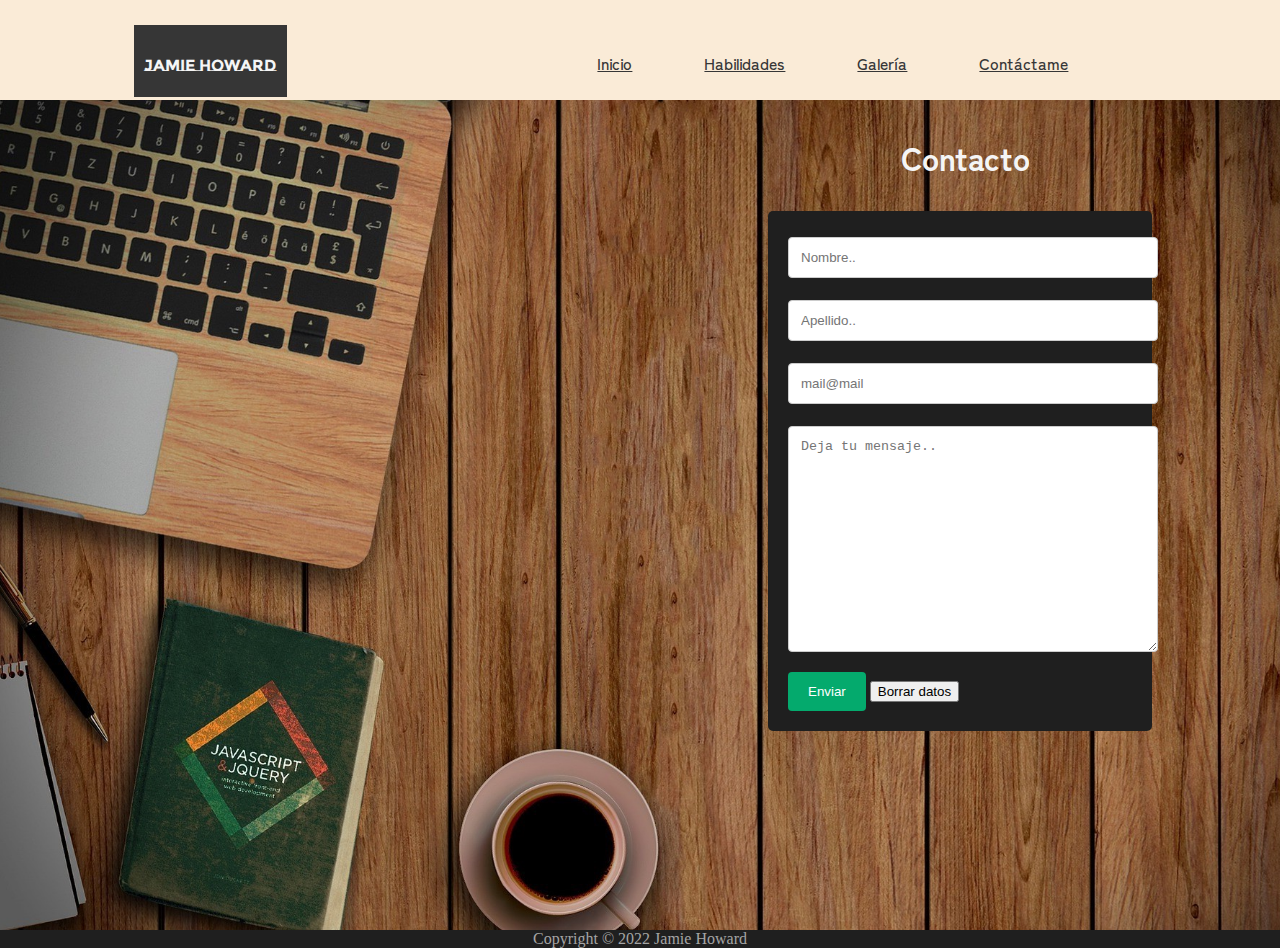
<file: contacto.html>
<!DOCTYPE html>
<html lang="es">

<head>
    <meta charset="UTF-8">
    <meta http-equiv="X-UA-Compatible" content="IE=edge">
    <meta name="viewport" content="width=device-width, initial-scale=1.0">
    <title>Contacto | Jamie Howard</title>
    <link rel="apple-touch-icon" sizes="57x57" href="IMAGENES/apple-icon-57x57.png">
    <link rel="apple-touch-icon" sizes="60x60" href="IMAGENES/apple-icon-60x60.png">
    <link rel="apple-touch-icon" sizes="72x72" href="IMAGENES/apple-icon-72x72.png">
    <link rel="apple-touch-icon" sizes="76x76" href="IMAGENES/apple-icon-76x76.png">
    <link rel="apple-touch-icon" sizes="114x114" href="IMAGENES/apple-icon-114x114.png">
    <link rel="apple-touch-icon" sizes="120x120" href="IMAGENES/apple-icon-120x120.png">
    <link rel="apple-touch-icon" sizes="144x144" href="IMAGENES/apple-icon-144x144.png">
    <link rel="apple-touch-icon" sizes="152x152" href="IMAGENES/apple-icon-152x152.png">
    <link rel="apple-touch-icon" sizes="180x180" href="IMAGENES/apple-icon-180x180.png">
    <link rel="icon" type="image/png" sizes="192x192" href="IMAGENES/android-icon-192x192.png">
    <link rel="icon" type="image/png" sizes="32x32" href="IMAGENES/favicon-32x32.png">
    <link rel="icon" type="image/png" sizes="96x96" href="IMAGENES/favicon-96x96.png">
    <link rel="icon" type="image/png" sizes="16x16" href="IMAGENES/favicon-16x16.png">
    <link rel="manifest" href="IMAGENES/manifest.json">
    <meta name="msapplication-TileColor" content="#ffffff">
    <meta name="msapplication-TileImage" content="IMAGENES/ms-icon-144x144.png">
    <meta name="theme-color" content="#ffffff">
    <!-- Bootstrap -->
    <link href="https://cdn.jsdelivr.net/npm/bootstrap@5.0.2/dist/css/bootstrap.min.css" rel="stylesheet"
        integrity="sha384-EVSTQN3/azprG1Anm3QDgpJLIm9Nao0Yz1ztcQTwFspd3yD65VohhpuuCOmLASjC" crossorigin="anonymous">
    <!-- CSS -->
    <link rel="stylesheet" type="text/css" href="CSS/estilos.css" />

    <!-- Goolgle Fonts -->

    <!--Marca-->
    <link rel="preconnect" href="https://fonts.googleapis.com">
    <link rel="preconnect" href="https://fonts.gstatic.com" crossorigin>
    <link href="https://fonts.googleapis.com/css2?family=Montserrat+Subrayada&display=swap" rel="stylesheet">

    <!--Navegacion | Parrafos | Secciones-->
    <link rel="preconnect" href="https://fonts.googleapis.com">
    <link rel="preconnect" href="https://fonts.gstatic.com" crossorigin>
    <link href="https://fonts.googleapis.com/css2?family=Zen+Kaku+Gothic+Antique:wght@300;400;500&display=swap"
        rel="stylesheet">


</head>

<body>

    <script type="text/javascript"
        src="https://translate.google.com/translate_a/element.js?cb=googleTranslateElementInit"></script>

    <div id="google_translate_element" class="google" style="text-align: center;"></div>
    <script src="JS/traductor.js"></script>

    <header style="height: 100px;">
        <div id="logo">
            <h4>Jamie Howard</h4>
        </div>

        <div>
            <nav>
                <ul class="menu">
                    <li><a class="botonavegacion" href="index.html">Inicio</a></li>
                    <li><a class="botonavegacion" href="skills.html">Habilidades</a></li>
                    <li><a class="botonavegacion" href="portfolio.html">Galería</a></li>
                    <li><a class="botonavegacion" href="contacto.html">Contáctame</a></li>
                </ul>
            </nav>
        </div>

    </header>


    <section id="contacto">

        <div id="formulario">

            <h1 style="margin-bottom: 8%; text-align:center">Contacto</h1>
            <div class="containerForm">
                <!--COLOCAR DIRECCION DE SCRIPT PHP ALOJADO EN SERVIDOR-->
                <form action="/servidor/enviar.php" method="POST">
                    <!--<label>Nombre</label> -->
                    <input type="text" name="nombre" placeholder="Nombre..">

                    <!--<label>Apellido</label> -->
                    <input type="text" name="apellido" placeholder="Apellido..">

                    <!--<label>E-mail</label> -->
                    <input type="email" name="email" placeholder="mail@mail">

                    <!--<label for="subject">Mensaje</label> -->
                    <textarea id="subject" name="mensaje" placeholder="Deja tu mensaje.."
                        style="height:200px"></textarea>

                    <input type="submit" value="Enviar">
                    <input type="Reset" value="Borrar datos">
                </form>
            </div>

        </div>
    </section>


    <footer style="text-align: center; color: rgb(165, 165, 165);">
        <a>Copyright © 2022 Jamie Howard</a>
    </footer>


</body>

</html>
</file>
<file: CSS/estilos.css>
section {
    box-sizing: content-box;
}

body {

    background-color: rgb(31, 31, 31);
    margin: 0px 0px 0px 0px;
}


header {

    background-color: antiquewhite;
}

#logo {
    /*font-family: 'Megrim', cursive;*/
    font-family: 'Montserrat Subrayada', sans-serif;
    margin: 25px 15px 15px 10.5%;
    padding: 10px 10px 0px 10px;
    float: left;
    color: whitesmoke;
    background-color: rgb(54, 54, 54);

}

nav {
    margin-right: 12%;
    padding: 35px 20px 38px 20px;
    float: right;

}

.botonavegacion {
    font-family: 'Zen Kaku Gothic Antique', sans-serif;
    font-weight: 500;
    color: rgb(54, 54, 54);
    padding-left: 30px;
    padding-right: 30px;

}

ul.menu li {
    display: inline;
    padding-right: 0.5em;
}

#botoncito {
    margin-left: 120px;
    float: right;
}


h1 {

    font-family: 'Zen Kaku Gothic Antique', sans-serif;
    font-weight: 00;
    margin: 1% 1% 1% 1%;
    margin-left: 15px;
    color: whitesmoke;

}


article {
    color: whitesmoke;
    font-family: 'Zen Kaku Gothic Antique', sans-serif;
    font-weight: 300;
    margin-top: 2%;
    margin-bottom: 5%;
    margin-left: 10%;
    padding-left: 15px;
    float: left;
}

#presentacion {
    background-image: url('../IMAGENES/ImagenHome.jpg');
    border-bottom: solid; 
    border-color: rgb(255,100,100);
    height: 350px;
    padding-top: 5px;
    padding-bottom: 20px;
    margin-top: 0px;
    background-position: center;
    background-size: cover;
}

#contacto {
    background-image: url('../IMAGENES/web-design-g14cd0895d_1920.jpg');
    height: 800px;
    padding-top: 30px;
    /*padding-bottom: 20px;**/
    margin-top: 0px;
    /*margin-bottom: 10%;**/
    background-position: center;
    background-size: cover;
    background-repeat: no-repeat;

}

#nombre {
    width: 45%;
    float: left;
    padding-top: 3%;
    padding-left: 0px;
    padding-bottom: 2%;
    padding-right: 15%;
    margin-left: 10%;
    margin-bottom: 20px;
    text-align: left;
}

#foto_perfil {
    float: right;
    width: 34%;
    margin-right: 0%
}

#acerca_de {
    width: 50%;
}

#info {

    background-color: rgb(65, 65, 65);
    padding: 10px 10px 10px 30px;
    margin-right: 16%;
    float: right;
    width: 25%;
}


.col {
    color: whitesmoke;
    margin-top: 28px;
    background: transparent;
    border-color: rgb(255,100,100);
}

.container {
    border-radius: 5px;
    padding: 20px;
}

.lineaGaleria {
    
    overflow: inherit;
    box-sizing: inherit;
    max-width: auto;
    margin-right: auto;
    margin-left: auto;
    margin-top: 2%;
    float: left;
    width: 100%;
    box-sizing: border-box;

}

.elemento_portfolio {
    box-sizing: border-box;
    color: whitesmoke;
    padding: 2%;
    float: left;
    width: 33.33%;
}

.modal-container{
    display: inline-block;
    position: static;
    
}

.modal-container.active{
    position: absolute;
    width: 80vw;
    height: 180vh;
    display: flex;
    padding-left: 20%;
    align-items: center;
    justify-content: center;
    top: 0;
    left: 0;

}

.modal-container img{
    z-index: 1;
}

.modal-container.active::after{
    content: '';
    position: fixed;
    align-items: center;
    width: 100vw;
    height: 100vh;
    top: 0;
    left: 0;
    background-color: rgba(0,0,0,0.90);
    z-index: 0;
}




/*Formulario de contacto

/* Style inputs with type="text", select elements and textareas */
input[type=text],
input[type=email],
select,
textarea {

    width: 100%;
    /* Full width */
    padding: 12px;
    /* Some padding */
    border: 1px solid #ccc;
    /* Gray border */
    border-radius: 4px;
    /* Rounded borders */
    /* box-sizing: border-box;  Make sure that padding and width stays in place */
    margin-top: 6px;
    /* Add a top margin */
    margin-bottom: 16px;
    /* Bottom margin */
    resize: vertical
        /* Allow the user to vertically resize the textarea (not horizontally) */
}


/* Style the submit button with a specific background color etc */
input[type=submit] {

    background-color: #04AA6D;
    color: white;
    padding: 12px 20px;
    border: none;
    border-radius: 4px;
    cursor: pointer;
}

/* When moving the mouse over the submit button, add a darker green color */
input[type=submit]:hover {

    background-color: #45a049;
}

/* Add a background color and some padding around the form */
.containerForm {
    /*float: right;**/
    border-radius: 5px;
    background-color: rgb(31, 31, 31);
    padding: 20px;
}

#formulario {
    float: right;
    width: 30%;
    margin-right: 10%
}

/*Fin formulario contacto */

@media screen and (max-width: 480px){

    .botonavegacion {
        font-family: 'Zen Kaku Gothic Antique', sans-serif;
        font-weight: 500;
        color: whitesmoke;
        padding-left: 30px;
        padding-right: 30px;
    
    }

    #formulario {
        float: right;
        width: 80%;
        margin-right: 10%
    }

    #foto_perfil{
        display: none;
    }

    #nombre {
        width: 80%;
    }

    #acerca_de{
        width: 80%;
    }

    #info{
        display: none;
    }
}
</file>
